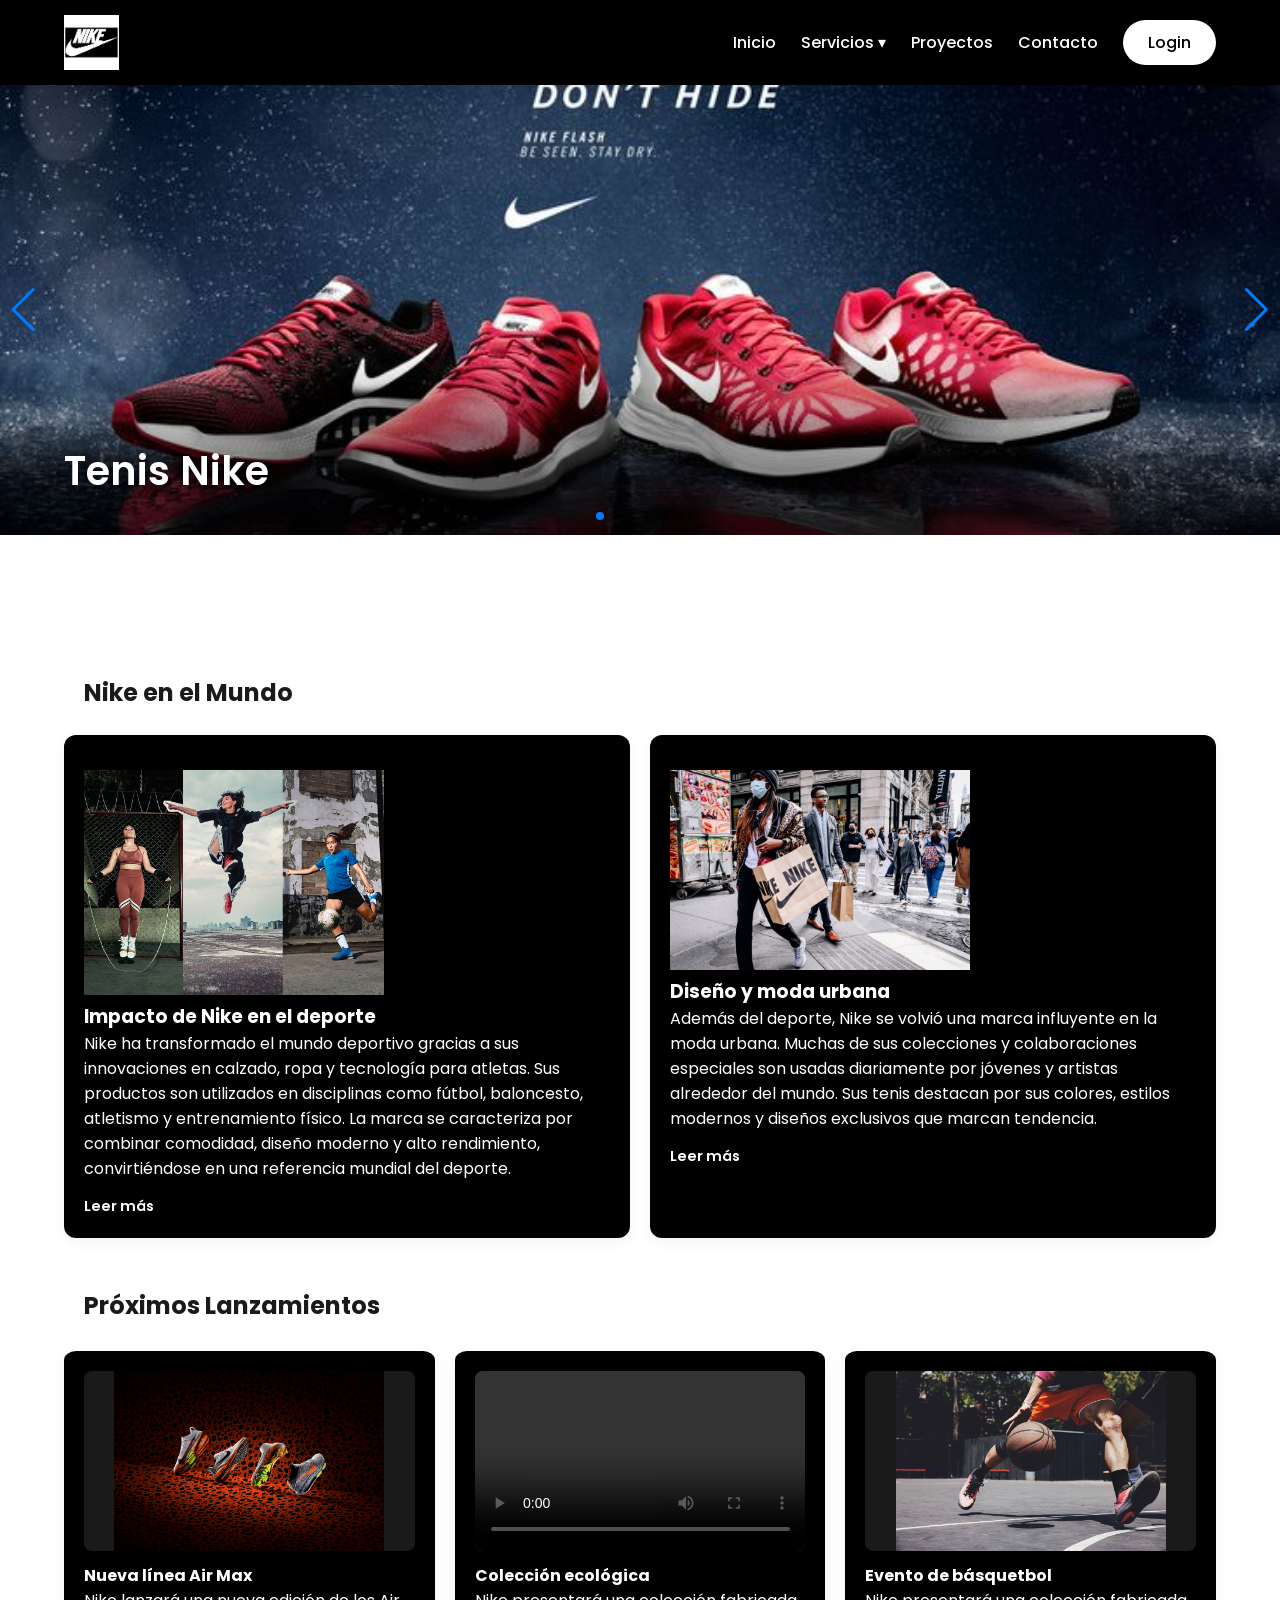
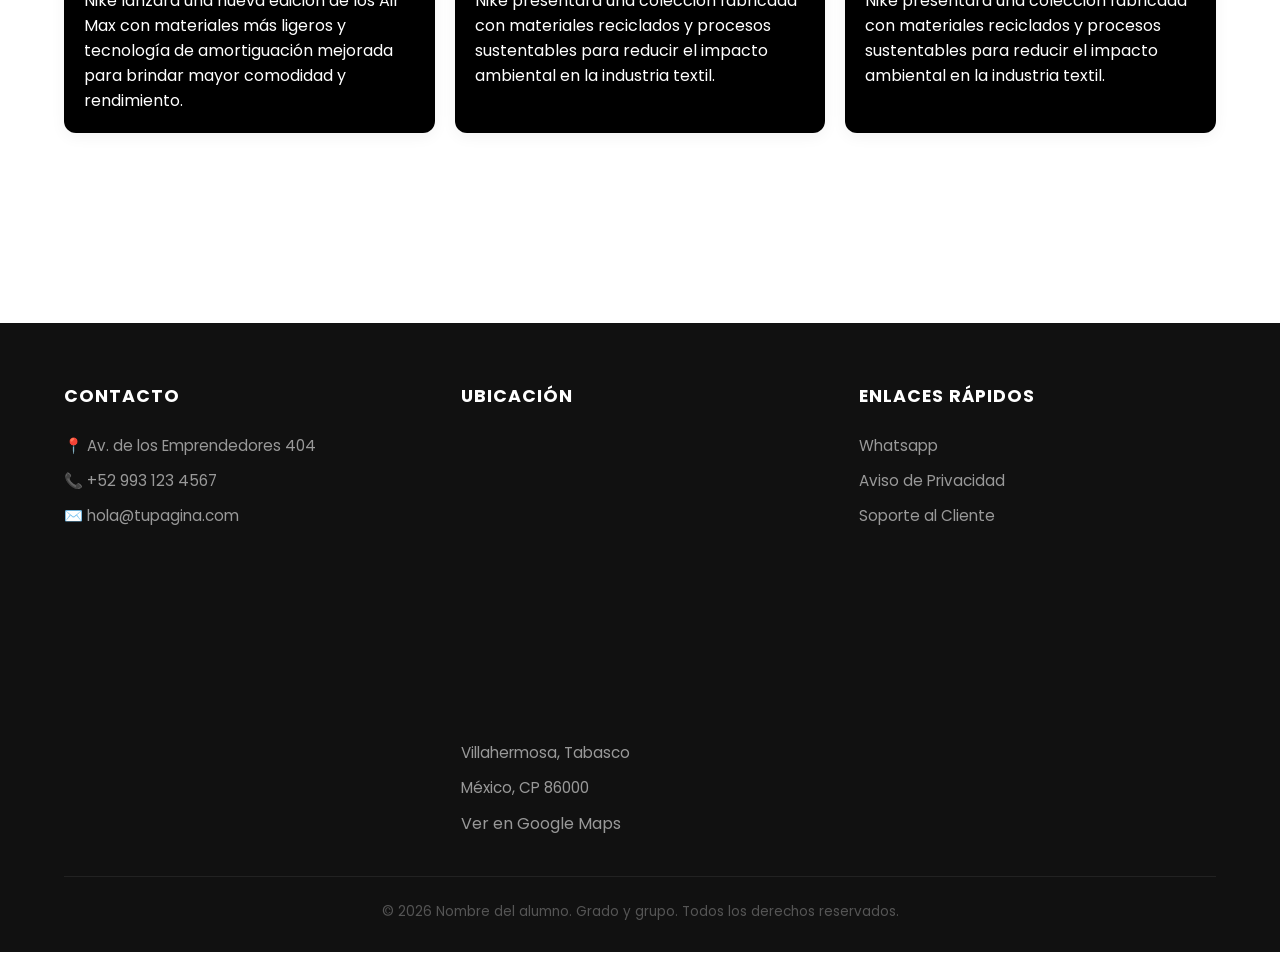
<file: index.html>
<!DOCTYPE html>
<html lang="es">
<head>
    <!-- Google tag (gtag.js) -->
<script async src="https://www.googletagmanager.com/gtag/js?id=G-B8BBGN3QR8"></script>
<script>
  window.dataLayer = window.dataLayer || [];
  function gtag(){dataLayer.push(arguments);}
  gtag('js', new Date());

  gtag('config', 'G-B8BBGN3QR8');
</script>
    <link rel="stylesheet" href="estilos_maquetacion.css">
    <meta charset="UTF-8">
    <meta name="viewport" content="width=device-width, initial-scale=1.0">
    <title>Maquetación con divs</title>
        <!-- Google Fonts -->
    <link href="https://fonts.googleapis.com/css2?family=Poppins:wght@300;400;600&display=swap" rel="stylesheet">
    <link rel='stylesheet' href='https://cdn-uicons.flaticon.com/4.0.0/uicons-regular-rounded/css/uicons-regular-rounded.css'>
    <link rel='stylesheet' href='https://cdn-uicons.flaticon.com/4.0.0/uicons-solid-rounded/css/uicons-solid-rounded.css'>
    <link rel='stylesheet' href='https://cdn-uicons.flaticon.com/4.0.0/uicons-solid-rounded/css/uicons-solid-rounded.css'>
    <link rel="stylesheet" href="https://cdn.jsdelivr.net/npm/swiper@11/swiper-bundle.min.css">
</head>
<body>

    <header>
        <div class="container">
            <div class="logo">
                <!-- COLOCA TU LOGO AQUÍ -->
                <a href="index.html">
                    <img src="img/1.png"  alt="">
                </a>
            </div>

            <nav>
                <ul class="nav-menu">
                    <li><a href="index.html">Inicio</a></li><i class="fi fi-rr-home"></i>
                    
                    <li class="dropdown">
                        <a href="#"></i>Servicios ▾</a>
                        <ul class="dropdown-content">
                            <li><a href="#">Diseño Digital</a></li>
                            <li><a href="#">Páginas Web</a></li>
                            <li><a href="#">Mantenimiento y redes de cómputo</a></li>
                        </ul>
                    </li>
                   

                    <li><a href="#">Proyectos</a></li><i class="fi fi-sr-user"></i>
                    <li><a href="#">Contacto</a></li><i class="fi fi-sr-phone-call"></i>
                    <li><a href="login.html" class="btn-login">Login</a></li>
                </ul>
            </nav>
        </div>
    </header>
    <!-- Banner Principal -->
<div class="swiper mainBanner">
    <div class="swiper-wrapper">
        
        <!-- Slide 1 -->
        <div class="swiper-slide">
            <a href="" class="banner-link">
                <img src="img/b1.jpg" alt="">
                <div class="banner-content">
                    <div class="text-box">
                        <h1>Tenis Nike</h1>
                    </div>
                </div>
            </a>
        </div>

        <!-- Slide 2 -->
        <div class="swiper-slide">
            <a href="" class="">
                <img src="img/b2.webp" alt="">
                <div class="banner-content">
                    <div class="text-box">
                        <h1>Deportes</h1>
                    </div>
                </div>
            </a>
        </div>
        <!-- Slide 3 -->
        <div class="swiper-slide">
            <a href="" class="banner-link">
                <img src="img/b3.webp" alt="">
                <div class="banner-content">
                    <div class="text-box">
                        <h1>Emprendimiento</h1>
                    </div>
                </div>
            </a>
        </div>
        <!-- Slide 4 -->
        <div class="swiper-slide">
            <a href="" class="banner-link">
                <img src="img/b4.jpg" alt="Oferta 2">
                <div class="banner-content">
                    <div class="text-box">
                        <h1>Patrocinios</h1>
                    </div>
                </div>
            </a>
        </div>
        <!-- Slide 5 -->
        <div class="swiper-slide">
            <a href="" class="banner-link">
                <img src="img/b5.png" alt="">
                <div class="banner-content">
                    <div class="text-box">
                        <h1>Historia</h1>
                    </div>
                </div>
            </a>
        </div>
        <!-- Slide 6 -->
        <div class="swiper-slide">
            <a href="" class="banner-link">
                <img src="img/b6.webp" alt="">
                <div class="banner-content">
                    <div class="text-box">
                        <h1>Promociones</h1>
                    </div>
                </div>
            </a>
        </div>
    </div>

    <!-- Controles -->
    <div class="swiper-button-next"></div>
    <div class="swiper-button-prev"></div>
    <div class="swiper-pagination"></div>
</div>

    <main class="container" style="padding: 100px 0;">
        <!-- SECCIÓN DE NOTICIAS Y EVENTOS -->
        <section class="seccion-info">
            
            <!-- FILA DE 2 CUADROS (Noticias Destacadas) -->
            <h2 class="titulo-seccion">Nike en el Mundo</h2>
            <div class="contenedor-dos">
                <div class="cuadro cuadro-grande">
                    <div class="imagen-placeholder"></div><img src="img/2.jpg" width="300">
                    <h3>Impacto de Nike en el deporte</h3>
                    <p>Nike ha transformado el mundo deportivo gracias a sus innovaciones en calzado, ropa y tecnología para atletas. Sus productos son utilizados en disciplinas como fútbol, baloncesto, atletismo y entrenamiento físico. La marca se caracteriza por combinar comodidad, diseño moderno y alto rendimiento, convirtiéndose en una referencia mundial del deporte.</p>
                    <a href="#" class="leer-mas">Leer más</a>
                </div>
                <div class="cuadro cuadro-grande">
                    <div class="imagen-placeholder"></div><img src="img/3.jpg" width="300">
                    <h3>Diseño y moda urbana</h3>
                    <p>Además del deporte, Nike se volvió una marca influyente en la moda urbana. Muchas de sus colecciones y colaboraciones especiales son usadas diariamente por jóvenes y artistas alrededor del mundo. Sus tenis destacan por sus colores, estilos modernos y diseños exclusivos que marcan tendencia.</p>
                    
                    <a href="#" class="leer-mas">Leer más</a>
                </div>
            </div>

            <!-- FILA DE 3 CUADROS (Eventos o Info Rápida) -->
            <h2 class="titulo-seccion">Próximos Lanzamientos</h2>
            <div class="contenedor-tres">
    <!-- Cuadro con Imagen -->
    <div class="cuadro cuadro-pequeno">
        <div class="media-container">
            <img src="img/4.webp" width="300">
        </div>
        <h4>Nueva línea Air Max</h4>
        <p>Nike lanzará una nueva edición de los Air Max con materiales más ligeros y tecnología de amortiguación mejorada para brindar mayor comodidad y rendimiento.</p>
    </div>

    <!-- Cuadro con Video -->
    <div class="cuadro cuadro-pequeno">
        <div class="media-container">
            <video controls>
                <source src="vid/nike.mp4" type="video/mp4">
            </video>
        </div>
        <h4>Colección ecológica</h4>
        <p>Nike presentará una colección fabricada con materiales reciclados y procesos sustentables para reducir el impacto ambiental en la industria textil.</p>
    </div>

    <!-- Cuadro con Info Rápida (Solo texto si quieres) -->
    <div class="cuadro cuadro-pequeno">
        <div class="media-container">
            <img src="img/5.jpeg" alt="Evento">
        </div>
        <h4>Evento de básquetbol</h4>
        <p>Nike presentará una colección fabricada con materiales reciclados y procesos sustentables para reducir el impacto ambiental en la industria textil.</p>
    </div>
</div>
</section>
        
        
    </main>

    <footer>
        <div class="container">
            <div class="footer-grid">
                <div class="footer-col">
                    <h4>Contacto</h4>
                    <p>📍 Av. de los Emprendedores 404</p>
                    <p>📞 +52 993 123 4567</p>
                    <p>✉️ hola@tupagina.com</p>
                </div>
                <div class="footer-col">
                    <h4>Ubicación</h4>
                    <iframe src="https://www.google.com/maps/embed?pb=!1m18!1m12!1m3!1d3467.5012664393876!2d-95.15590842467104!3d29.647225275126033!2m3!1f0!2f0!3f0!3m2!1i1024!2i768!4f13.1!3m3!1m2!1s0x864098d75e8b95ff%3A0x6959e913c330ce93!2sNike%20Clearance%20Store%20-%20Pasadena!5e0!3m2!1ses!2smx!4v1779775760690!5m2!1ses!2smx" width="400" height="300" style="border:0;" allowfullscreen="" loading="lazy" referrerpolicy="no-referrer-when-downgrade"></iframe>
                    <p>Villahermosa, Tabasco</p>
                    <p>México, CP 86000</p>
                    <a href="#">Ver en Google Maps</a>
                </div>
                <div class="footer-col">
                    <h4>Enlaces Rápidos</h4>
                    <ul>
                        <li><a href="https://wa.me/5210000000000?text=Hola,%20me%20gustaría%20recibir%20información%20sobre%20sus%20productos%20o%20servicios." target="_blank"></a>Whatsapp</a></li>
                        <li><a href="#">Aviso de Privacidad</a></li>
                        <li><a href="#">Soporte al Cliente</a></li>
                    </ul>
                </div>
            </div>
            <div class="footer-bottom">
                &copy; 2026 Nombre del alumno. Grado y grupo. Todos los derechos reservados.
            </div>
        </div>
    </footer>
<script src="https://cdn.jsdelivr.net/npm/swiper@11/swiper-bundle.min.js"></script>
<script src="banner/banner.js"></script>
<script>
let visitas = localStorage.getItem("visitas");

if(visitas == null){
    visitas = 0;
}

visitas++;

localStorage.setItem("visitas", visitas);

document.write("Visitas: " + visitas);
</script>
</body>
</html>
</file>
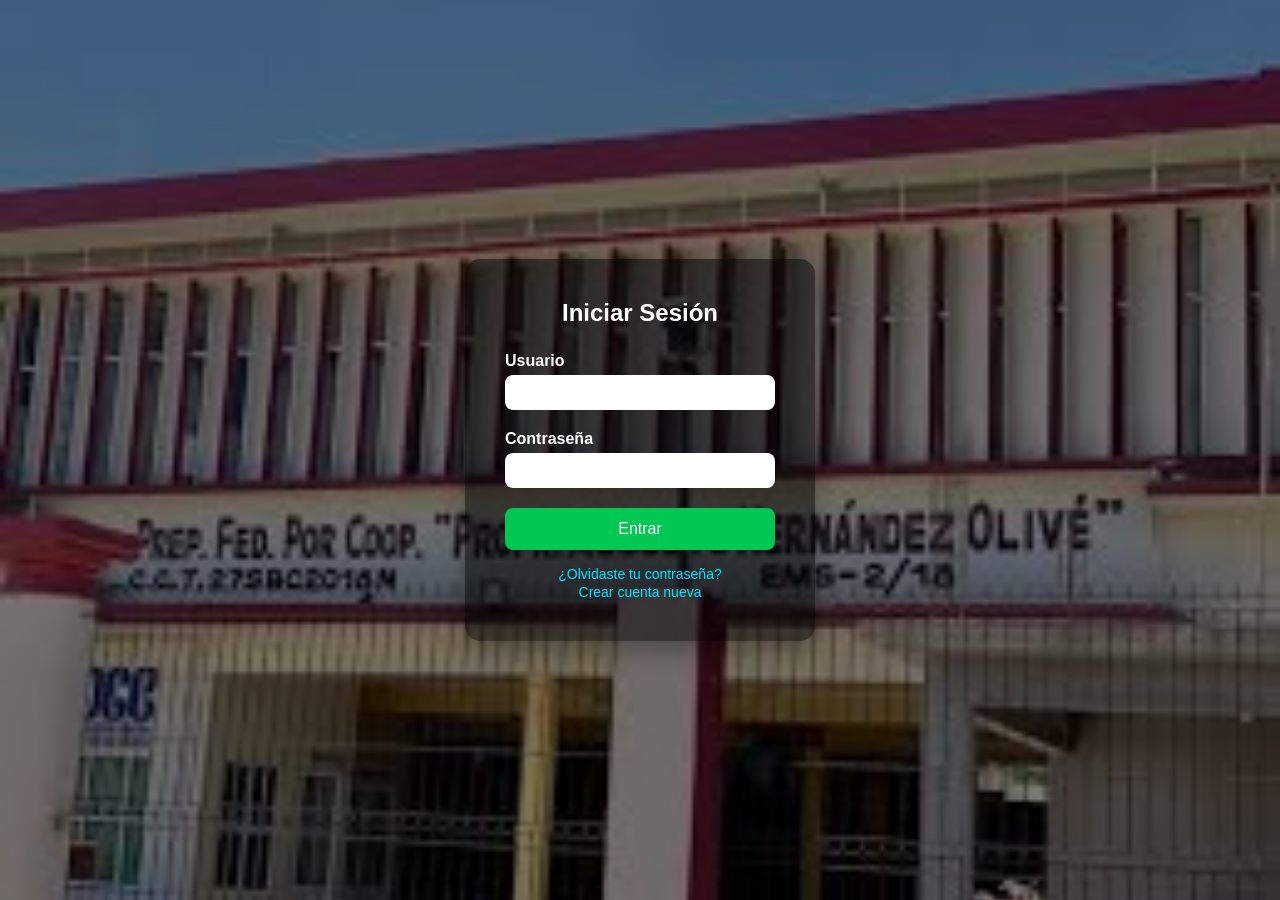
<file: login.html>
<!DOCTYPE html>
<html lang="es">
<head>
  <link rel="stylesheet" href="estilos.css">
  <meta charset="UTF-8" />
  <meta name="viewport" content="width=device-width, initial-scale=1.0"/>
  <title>Iniciar Sesión</title>
  </head>
<body>
  <div class="login-box">
    <h2>Iniciar Sesión</h2>
    <form action="#" method="post" id="formularioLogin">
      <label for="usuario">Usuario</label>
      <input type="text" id="usuario" name="usuario" required />

      <label for="contrasena">Contraseña</label>
      <input type="password" id="contrasena" name="contrasena" required />

      <input type="submit" value="Entrar" />
    </form>
    <div class="extra">
      <p><a href="#">¿Olvidaste tu contraseña?</a></p>
      <p><a href="#">Crear cuenta nueva</a></p>
    </div>
  </div>
  <script type="text/javascript" src="login.js"></script>
</body>
</html>
</file>
<file: estilos_maquetacion.css>
/* --- 1. VARIABLES --- */
:root {
    --color-primario: #ffffff; /* Color principal (azul) */
    --color-oscuro: #1a1a1a; /* Color oscuro para textos fuertes */
    --color-texto: #ffffff; /* Color general del texto */
    --blanco: #000000; /* Color blanco */
    --sombra: 0 10px 30px rgba(0, 0, 0, 0.322); /* Sombra suave */
    --transicion: all 0.4s cubic-bezier(0.165, 0.84, 0.44, 1); /* Animación suave */
}

/* Reset básico para quitar márgenes por defecto */
* {
    margin: 0;
    padding: 0;
    box-sizing: border-box; /* Evita que el padding rompa tamaños */
}

/* Configuración general del body */
body {
    font-family: 'Poppins', sans-serif; /* Fuente */
    background-color: #ffffff; /* Fondo claro */
    color: var(--color-texto); /* Color del texto */
    display: flex;
    flex-direction: column;
    min-height: 100vh; /* Para que el footer quede abajo */
}

/* Contenedor centrado */
.container {
    width: 90%;
    max-width: 1200px; /* Ancho máximo */
    margin: 0 auto; /* Centrar */
}

/* --- 2. HEADER Y LOGO --- */
header {
    background: var(--blanco); /* Fondo blanco */
    padding: 15px 0;
    box-shadow: 0 2px 15px rgba(0,0,0,0.05); /* Sombra ligera */
    position: sticky; /* Se queda fijo arriba */
    top: 0;
    z-index: 1000; /* Siempre encima */
}

/* Alinea logo y menú */
header .container {
    display: flex;
    justify-content: space-between;
    align-items: center;
}

/* CONFIGURACIÓN DEL LOGO */
.logo img {
    height: 55px; /* Tamaño del logo */
    width: auto;
    display: block;
}

/* --- 3. NAVEGACIÓN Y MENÚ --- */
.nav-menu {
    display: flex; /* Menú en fila */
    list-style: none; /* Quita viñetas */
    align-items: center;
}

/* Separación entre opciones */
.nav-menu > li {
    margin-left: 25px;
    position: relative; /* Necesario para submenú */
}

/* Estilo de enlaces */
.nav-menu a {
    text-decoration: none;
    color: var(--color-oscuro);
    font-weight: 500;
    padding: 10px 0;
    transition: var(--transicion);
    display: block;

    /* Permite alinear iconos con texto */
    display: inline-flex; 
    align-items: center; 
    gap: 8px; 
    text-decoration: none; 
    color: inherit;
}

/* Línea animada debajo del menú */
.nav-menu > li > a::after {
    content: '';
    position: absolute;
    width: 0; /* Empieza invisible */
    height: 2px;
    bottom: 0;
    left: 0;
    background-color: var(--color-primario);
    transition: var(--transicion);
}

/* Cuando pasas el mouse aparece la línea */
.nav-menu > li:hover > a::after {
    width: 100%;
}

/* Cambio de color al pasar el mouse */
.nav-menu a:hover {
    color: var(--color-primario);
}

/* --- 4. SUBMENÚ DESPLEGABLE --- */
.dropdown-content {
    position: absolute;
    top: 120%; /* Debajo del menú */
    left: -20px;
    background: var(--blanco);
    min-width: 220px;
    padding: 15px 0;
    list-style: none;
    border-radius: 12px; /* Bordes redondeados */
    box-shadow: var(--sombra);

    /* Oculto por defecto */
    opacity: 0;
    visibility: hidden;
    transform: translateY(20px); /* Baja un poco */
    transition: var(--transicion);
}

/* Mostrar el submenú al pasar el mouse */
.dropdown:hover .dropdown-content {
    opacity: 1;
    visibility: visible;
    transform: translateY(0);
}

/* Estilo de opciones del submenú */
.dropdown-content li a {
    padding: 12px 25px;
    font-size: 0.9rem;
    color: var(--color-texto);
    font-weight: 400;
}

/* Hover en submenú */
.dropdown-content li a:hover {
    background-color: #f8faff;
    color: var(--color-primario);
    padding-left: 30px; /* Se mueve a la derecha */
}

/* Botón Login resaltado */
.btn-login {
    background-color: var(--color-primario);
    color: var(--blanco) !important;
    padding: 10px 25px !important;
    border-radius: 50px; /* Forma redonda */
    box-shadow: 0 4px 15px rgba(0, 0, 0, 0.3);
}

/* Efecto hover del botón */
.btn-login:hover {
    transform: translateY(-2px); /* Se levanta */
    box-shadow: 0 6px 20px rgba(0, 0, 0, 0.3);
}

/* --- 5. RESPONSIVE --- */
@media (max-width: 850px) {

    /* Header en columna */
    header .container {
        flex-direction: column;
        gap: 20px;
    }

    /* Menú se adapta */
    .nav-menu {
        flex-wrap: wrap;
        justify-content: center;
    }

    .nav-menu li {
        margin: 5px 15px;
    }

    /* Submenú en móvil */
    .dropdown-content {
        position: static; /* Ya no flotante */
        box-shadow: none;
        opacity: 1;
        visibility: visible;
        transform: none;
        display: none; /* Oculto */
        background: #f1f1f1;
    }

    /* Mostrar al hacer hover */
    .dropdown:hover .dropdown-content {
        display: block;
    }
}

/* --- 6. FOOTER 3 COLUMNAS --- */
footer {
    background: #111;
    color: #fff;
    padding: 60px 0 30px;
    margin-top: auto; /* Empuja el footer abajo */
}

/* Grid para dividir en columnas */
.footer-grid {
    display: grid;
    grid-template-columns: repeat(auto-fit, minmax(250px, 1fr)); /* Responsive */
    gap: 40px;
    margin-bottom: 40px;
}

/* Títulos del footer */
.footer-col h4 {
    color: var(--color-primario);
    margin-bottom: 25px;
    font-size: 1.1rem;
    text-transform: uppercase;
    letter-spacing: 1px;
}

/* Texto del footer */
.footer-col p, .footer-col li {
    color: #999;
    font-size: 0.95rem;
    margin-bottom: 12px;
}

/* Quita viñetas */
.footer-col ul { 
    list-style: none; 
}

/* Enlaces del footer */
.footer-col a {
    color: #999;
    text-decoration: none;
    transition: var(--transicion);
}

/* Hover enlaces */
.footer-col a:hover {
    color: var(--blanco);
}

/* Parte inferior del footer */
.footer-bottom {
    text-align: center;
    border-top: 1px solid #222;
    padding-top: 25px;
    color: #555;
    font-size: 0.85rem;
}
   /* ESTILOS CSS PARA ESTA SECCIÓN (Agrégalos a tu bloque <style>) */

    .seccion-info {
        padding: 40px 0;
    }

    .titulo-seccion {
        margin-bottom: 25px;
        color: var(--color-oscuro);
        border-left: 5px solid var(--color-primario);
        padding-left: 15px;
    }

    /* Contenedores Flexbox */
    .contenedor-dos, .contenedor-tres {
        display: flex;
        gap: 20px;
        flex-wrap: wrap; /* Para que sea responsivo */
        margin-bottom: 50px;
    }

    /* Estilo base de los cuadros */
    .cuadro {
        background: var(--blanco);
        border-radius: 12px;
        padding: 20px;
        box-shadow: 0 4px 15px rgba(0,0,0,0.05);
        transition: transform 0.3s ease;
    }

    .cuadro:hover {
        transform: translateY(-5px);
    }

    /* Tamaños específicos */
    .cuadro-grande {
        flex: 1 1 calc(50% - 20px); /* 2 cuadros por fila */
        min-width: 300px;
    }

    .cuadro-pequeno {
        flex: 1 1 calc(33.33% - 20px); /* 3 cuadros por fila */
        min-width: 250px;
        border-top: 3px solid var(--color-primario);
        align-items: center;
    }
.imagen-placeholder {
    width: 100%;
    height: auto;       /* Ya no obligamos a que mida 200px */
    overflow: hidden;
    border-radius: 8px;
    margin-bottom: 15px;
}

.imagen-placeholder img {
    width: 100%;        /* Ocupa todo el ancho disponible */
    height: auto;       /* Mantiene su proporción natural */
    display: block;
}
  
    /* Elementos internos 
    .imagen-placeholder {
        background: #eee;
        height: 150px;
        display: flex;
        align-items: center;
        justify-content: center;
        border-radius: 8px;
        margin-bottom: 15px;
        color: #888;
    }*/

    .leer-mas {
        display: inline-block;
        margin-top: 15px;
        color: var(--color-primario);
        text-decoration: none;
        font-weight: 600;
        font-size: 0.9rem;
    }
    /* Contenedor universal para fotos y videos */
.media-container {
    width: 100%;
    height: 180px;         /* Altura fija para que los 3 cuadros estén parejos */
    background-color: #1a1a1a; /* Fondo oscuro para resaltar el contenido */
    display: flex;
    align-items: center;
    justify-content: center;
    border-radius: 8px;
    margin-bottom: 12px;
    overflow: hidden;
}

/* Ajuste para que se vea TODO (Imagen) */
.media-container img {
    max-width: 100%;
    max-height: 100%;
    object-fit: contain;   /* ESTA ES LA CLAVE: No corta nada */
}

/* Ajuste para que se vea TODO (Video) */
.media-container video {
    width: 100%;
    height: 100%;
    object-fit: contain;   /* ESTA ES LA CLAVE: Muestra el video completo */
    outline: none;
}
    /* --- ESTILOS DEL BANNER --- */
.mainBanner {
    width: 100%;
    height: 450px; /* Altura ideal tipo e-commerce */
    position: relative;
}

.mainBanner .swiper-slide {
    position: relative;
    overflow: hidden;
}

.mainBanner img {
    width: 100%;
    height: 100%;
    object-fit: cover; /* Ajuste perfecto de la imagen */
    object-position: center;
}

/* Capa de contenido sobre la imagen */
.banner-content {
    position: absolute;
    top: 0;
    left: 0;
    width: 100%;
    height: 100%;
    display: flex;
    align-items: center; /* Centrado vertical */
    padding-left: 10%; /* Alineado a la izquierda como ML */
    background: linear-gradient(to right, rgba(0,0,0,0.4), transparent); /* Degradado para legibilidad */
}

.text-box {
    color: white;
    max-width: 500px;
}

.text-box span {
    font-size: 0.9rem;
    font-weight: 600;
    letter-spacing: 2px;
    color: var(--color-primario);
}

.text-box h1 {
    font-size: 3rem;
    margin: 10px 0 20px;
    line-height: 1.1;
}

.btn-comprar {
    padding: 12px 30px;
    background: var(--color-primario);
    border: none;
    color: white;
    font-weight: 600;
    border-radius: 5px;
    cursor: pointer;
    transition: transform 0.3s;
}

.btn-comprar:hover {
    transform: scale(1.05);
}

/* --- RESPONSIVE --- */
@media (max-width: 768px) {
    .mainBanner { height: 300px; }
    .text-box h1 { font-size: 1.8rem; }
    .banner-content { padding-left: 5%; }
}
/* --- ESTILOS DEL BANNER --- */
.mainBanner {
    width: 100%;
    height: 450px;
    position: relative;
}

/* Hace que todo el slide sea clickable */
.banner-link {
    text-decoration: none;
    display: block;
    width: 100%;
    height: 100%;
    position: relative;
}

.mainBanner .swiper-slide {
    position: relative;
    overflow: hidden;
}

.mainBanner img {
    width: 100%;
    height: 100%;
    object-fit: cover;
    object-position: center;
    transition: transform 0.5s ease; /* Efecto zoom opcional */
}

/* Zoom suave al pasar el mouse por el banner */
.banner-link:hover img {
    transform: scale(1.05);
}

/* Capa de contenido: Alineada ABAJO a la IZQUIERDA */
.banner-content {
    position: absolute;
    top: 0;
    left: 0;
    width: 100%;
    height: 100%;
    display: flex;
    align-items: flex-end; /* Mueve el texto al fondo */
    justify-content: flex-start; /* Mueve el texto a la izquierda */
    padding: 40px 5%; /* Espacio desde los bordes */
    /* Degradado oscuro desde abajo para que el texto blanco se lea perfecto */
    background: linear-gradient(to top, rgba(0,0,0,0.7) 0%, transparent 40%);
    box-sizing: border-box;
}

.text-box {
    color: white;
    max-width: 80%;
}

.text-box h1 {
    font-size: 2.5rem;
    margin: 0;
    line-height: 1.2;
    font-weight: 600;
    /* Sombra de apoyo */
    text-shadow: 2px 2px 10px rgba(0,0,0,0.5);
}

/* --- RESPONSIVE --- */
@media (max-width: 768px) {
    .mainBanner { height: 300px; }
    .text-box h1 { font-size: 1.5rem; }
    .banner-content { padding: 20px 5%; }
}
</file>
<file: estilos.css>
* {
      box-sizing: border-box;
      margin: 0;
      padding: 0;
    }

    body {
      font-family: 'Segoe UI', Tahoma, Geneva, Verdana, sans-serif;
      height: 100vh;
      background: url('img/10.jpeg') 
        no-repeat center center fixed;
      background-size: cover;
      position: relative;
    }

    body::before {
      content: "";
      position: absolute;
      top: 0;
      left: 0;
      height: 100%;
      width: 100%;
      background-color: rgba(0, 0, 0, 0.5);
      z-index: 0;
    }

    .login-box {
      position: relative;
      z-index: 1;
      background: url('https://images.unsplash.com/photo-1601597111158-3e37d4c1887c?auto=format&fit=crop&w=400&q=80') no-repeat center;
      background-size: cover;
      padding: 40px;
      border-radius: 15px;
      box-shadow: 0 10px 25px rgba(0, 0, 0, 0.3);
      width: 100%;
      max-width: 350px;
      margin: auto;
      top: 50%;
      transform: translateY(-50%);
      color: white;
    }

    .login-box::before {
      /* Capa semitransparente sobre la imagen del cuadro */
      content: "";
      position: absolute;
      top: 0;
      left: 0;
      height: 100%;
      width: 100%;
      background-color: rgba(0, 0, 0, 0.5); /* Oscurece la imagen del cuadro */
      border-radius: 15px;
      z-index: -1;
    }

    .login-box h2 {
      text-align: center;
      margin-bottom: 25px;
      color: #fff;
    }

    .login-box label {
      display: block;
      margin-bottom: 5px;
      font-weight: bold;
      color: #fff;
    }

    .login-box input[type="text"],
    .login-box input[type="password"] {
      width: 100%;
      padding: 10px;
      margin-bottom: 20px;
      border: none;
      border-radius: 8px;
      outline: none;
    }

    .login-box input[type="submit"] {
      width: 100%;
      padding: 12px;
      background-color: #00c853;
      color: white;
      border: none;
      border-radius: 8px;
      font-size: 16px;
      cursor: pointer;
    }

    .login-box .extra {
      text-align: center;
      margin-top: 15px;
    }

    .login-box .extra a {
      text-decoration: none;
      color: #00e5ff;
      font-size: 14px;
    }

    .login-box .extra a:hover {
      text-decoration: underline;
    }
</file>
